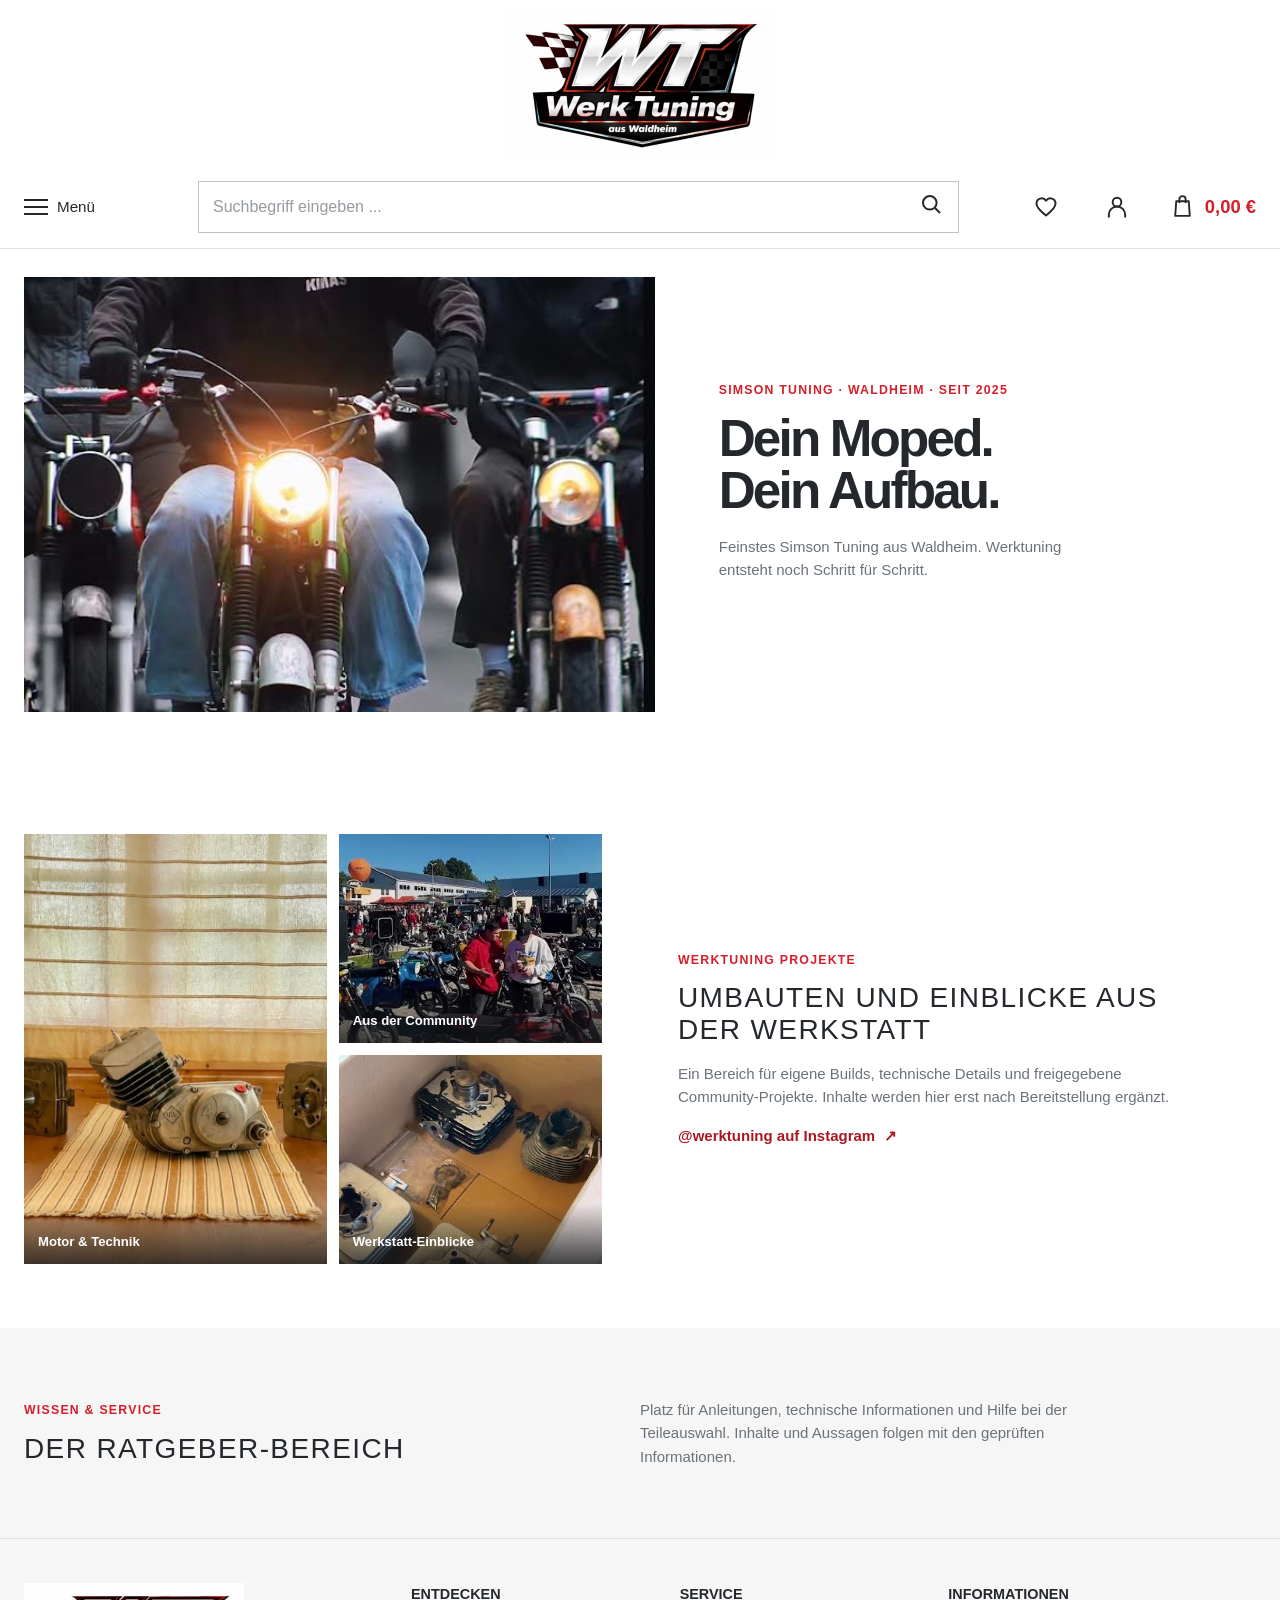
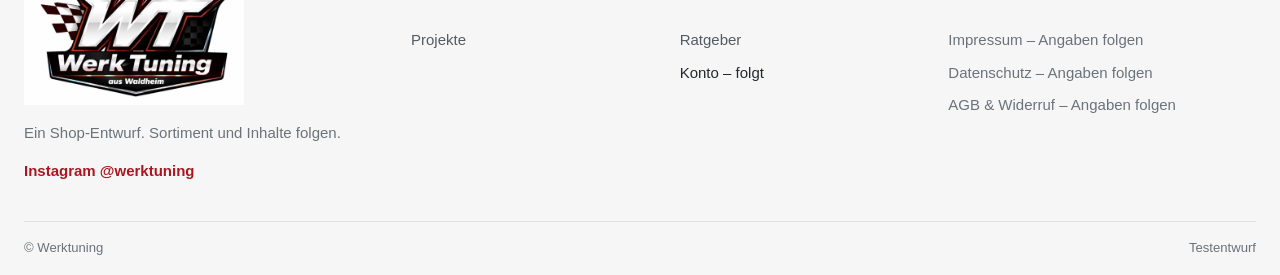
<file: index.html>
<!doctype html>
<html lang="de">
  <head>
    <meta charset="utf-8" />
    <meta name="viewport" content="width=device-width, initial-scale=1" />
    <meta
      name="description"
      content="Werktuning – ein erster Entwurf für einen Simson-Tuning-Shop."
    />
    <title>Werktuning | Simson Tuning &amp; Ersatzteile</title>
    <link rel="stylesheet" href="css/storefront.css?v=7" />
    <script type="module" src="js/site.js"></script>
  </head>
  <body>
    <div data-include="partials/site-header.html"></div>
    <main id="start">
      <div data-include="partials/home-hero.html"></div>
      <div data-include="partials/project-feature.html"></div>
      <div data-include="partials/service-info.html"></div>
    </main>
    <div data-include="partials/site-footer.html"></div>
    <div data-include="partials/cart-panel.html"></div>
    <div data-include="partials/search-notice.html"></div>
  </body>
</html>
</file>
<file: css/storefront.css>
:root {
  color-scheme: light;
  --ink: #24282d;
  --muted: #6b7279;
  --line: #dfe1e3;
  --paper: #fff;
  --soft: #f6f6f6;
  --accent: #d51f2a;
  --accent-dark: #aa1720;
  --silver: #bfc3c7;
  --check-dark: #25282b;
  --content: 1240px;
}

* { box-sizing: border-box; }

html { scroll-behavior: smooth; }

body {
  margin: 0;
  background: var(--paper);
  color: var(--ink);
  font-family: Inter, Verdana, sans-serif;
  font-size: 15px;
  line-height: 1.55;
}

button, input, select { font: inherit; }
button, a { -webkit-tap-highlight-color: transparent; }
a { color: inherit; text-decoration: none; }
button { color: inherit; }

.content-width {
  width: min(var(--content), calc(100% - 48px));
  margin-inline: auto;
}

.sr-only {
  position: absolute;
  width: 1px;
  height: 1px;
  padding: 0;
  margin: -1px;
  overflow: hidden;
  clip: rect(0, 0, 0, 0);
  white-space: nowrap;
  border: 0;
}

.site-header {
  position: relative;
  z-index: 20;
  background: #fff;
  border-bottom: 1px solid var(--line);
}

.wordmark {
  display: flex;
  justify-content: center;
  align-items: center;
  width: fit-content;
  margin: 0 auto;
  padding: 8px 16px;
}

.brand-image {
  display: block;
  width: min(270px, 68vw);
  aspect-ratio: 1.8;
  flex: 0 0 auto;
  object-fit: cover;
  object-position: center;
}

.header-row {
  position: relative;
  min-height: 82px;
  padding: 10px max(24px, calc((100% - 1320px) / 2));
  display: grid;
  grid-template-columns: 110px minmax(240px, 1fr) auto;
  align-items: center;
  gap: clamp(22px, 5vw, 72px);
}

.menu-toggle {
  position: absolute;
  left: max(24px, calc((100% - 1320px) / 2));
  top: 50%;
  margin: 0;
  transform: translateY(-50%);
}

.header-icon {
  min-width: 46px;
  min-height: 46px;
  padding: 8px;
  border: 0;
  background: transparent;
  color: var(--check-dark);
  display: inline-flex;
  align-items: center;
  justify-content: center;
  gap: 9px;
  cursor: pointer;
}

.menu-toggle {
  justify-content: flex-start;
  padding-left: 0;
}

.header-icon:hover, .header-icon:focus-visible { color: var(--accent); }

.hamburger {
  width: 24px;
  display: grid;
  gap: 5px;
}

.hamburger i {
  height: 2px;
  width: 100%;
  background: currentColor;
}

#menu-toggle[aria-expanded="true"] .hamburger {
  animation: hamburger-enter 280ms ease-out both;
}

@keyframes hamburger-enter {
  from { transform: translateX(-30px); }
  to { transform: translateX(0); }
}

.desktop-label { font-size: 0.95rem; }

.search {
  grid-column: 2;
  height: 52px;
  display: flex;
  border: 1px solid var(--silver);
  background: #fff;
}

.search:focus-within { outline: 2px solid rgba(213, 31, 42, 0.2); }

.search input {
  width: 100%;
  min-width: 0;
  padding: 0 14px;
  border: 0;
  outline: 0;
  color: var(--ink);
  font-size: 1rem;
}

.search input::placeholder { color: #969ba0; }

.search button {
  width: 54px;
  flex: 0 0 54px;
  border: 0;
  background: #fff;
  color: var(--check-dark);
  cursor: pointer;
}

.search button:hover { color: var(--accent); }
.search svg { width: 24px; height: 24px; fill: none; stroke: currentColor; stroke-width: 2; }

.quick-links {
  grid-column: 3;
  display: flex;
  align-items: center;
  gap: clamp(8px, 2vw, 30px);
}

.quick-links svg {
  width: 26px;
  height: 26px;
  fill: none;
  stroke: currentColor;
  stroke-width: 1.8;
  stroke-linecap: round;
  stroke-linejoin: round;
}

.cart-button {
  display: inline-flex;
  align-items: center;
  gap: 10px;
  padding: 8px 0 8px 4px;
  border: 0;
  background: transparent;
  cursor: pointer;
  white-space: nowrap;
}

.cart-button svg {
  width: 25px;
  height: 25px;
  fill: none;
  stroke: currentColor;
  stroke-width: 1.8;
  stroke-linecap: round;
  stroke-linejoin: round;
}

.button:disabled {
  cursor: not-allowed;
  opacity: 0.6;
}

.cart-button:hover .cart-total { color: var(--accent-dark); }
.cart-total { color: var(--accent); font-size: 1.15rem; font-weight: 700; }

.main-menu {
  display: none;
  justify-content: center;
  flex-wrap: wrap;
  gap: 8px 34px;
  padding: 16px 24px 20px;
  border-top: 1px solid var(--line);
}

.main-menu.is-open { display: flex; }
.main-menu a { font-weight: 700; }
.main-menu a:hover, .main-menu a:focus-visible { color: var(--accent); }

.hero {
  display: grid;
  grid-template-columns: minmax(0, 1.08fr) minmax(0, 0.92fr);
  align-items: center;
  gap: clamp(28px, 5vw, 64px);
  margin-top: 28px;
  margin-bottom: 58px;
}

.hero-art {
  position: relative;
  overflow: hidden;
  min-width: 0;
  aspect-ratio: 1.45;
  background: #22272c;
}

.hero-art img {
  display: block;
  width: 100%;
  height: 100%;
  object-fit: cover;
  object-position: center 54%;
}

.hero-copy {
  max-width: 560px;
  padding: 20px 0;
}

.eyebrow {
  margin: 0 0 12px;
  color: var(--accent);
  font-size: 0.77rem;
  font-weight: 700;
  letter-spacing: 0.1em;
  text-transform: uppercase;
}

h1, h2, h3, p { margin-top: 0; }
h1, h2, h3 { font-family: Inter, Verdana, sans-serif; }

.hero h1 {
  margin-bottom: 18px;
  font-size: clamp(2.4rem, 4vw, 4.1rem);
  line-height: 1.02;
  letter-spacing: -0.055em;
}

.hero-intro { max-width: 390px; margin-bottom: 26px; color: var(--muted); }

.button {
  min-height: 46px;
  display: inline-flex;
  align-items: center;
  justify-content: center;
  padding: 11px 22px;
  border: 1px solid transparent;
  font-weight: 700;
  transition: background-color 140ms ease, color 140ms ease, border-color 140ms ease;
}

.button-primary {
  position: relative;
  overflow: hidden;
  background: var(--check-dark);
  color: #fff;
}
.button-primary::after {
  content: "";
  position: absolute;
  right: 0;
  bottom: 0;
  left: 0;
  height: 3px;
  background: var(--accent);
  transform: scaleX(0);
  transform-origin: left;
  transition: transform 140ms ease;
}
.button-primary:hover, .button-primary:focus-visible { background: #111416; }
.button-primary:hover::after, .button-primary:focus-visible::after { transform: scaleX(1); }
.button-outline { border-color: #9da3a8; background: transparent; }
.button-outline:hover, .button-outline:focus-visible { border-color: var(--accent); color: var(--accent); }

.category-section { padding-bottom: 58px; }

.section-title {
  display: flex;
  align-items: end;
  justify-content: space-between;
  gap: 24px;
  margin-bottom: 22px;
}

.section-title .eyebrow { margin-bottom: 5px; }
.section-title h2, .editorial h2, .info-section h2, .contact-section h2 {
  margin: 0;
  font-size: 28px;
  font-weight: 500;
  line-height: 1.14;
  letter-spacing: 0.05em;
  text-transform: uppercase;
}

.text-link { color: var(--accent-dark); font-weight: 700; white-space: nowrap; }
.text-link span { padding-left: 5px; }
.text-link:hover { text-decoration: underline; }

.category-grid {
  display: grid;
  grid-template-columns: repeat(4, minmax(0, 1fr));
  gap: 18px;
}

.category-card { min-width: 0; }
.category-image {
  position: relative;
  overflow: hidden;
  min-height: 190px;
  display: grid;
  place-items: center;
  background: #f1f2f3;
  color: #969ba0;
  font-size: 0.83rem;
}

.category-image::after {
  content: "";
  position: absolute;
  right: 0;
  bottom: 0;
  width: 36px;
  height: 18px;
  background:
    conic-gradient(var(--check-dark) 25%, #fff 0 50%, var(--check-dark) 0 75%, #fff 0)
    0 0 / 12px 12px;
  opacity: 0.75;
}

.category-card:hover .category-image::after { background-color: var(--accent); }

.category-name {
  min-height: 58px;
  display: flex;
  justify-content: space-between;
  align-items: center;
  gap: 12px;
  padding: 12px 2px;
  border-bottom: 1px solid var(--line);
  font-weight: 700;
}

.category-name span { color: var(--accent); font-size: 1.2rem; }
.category-card:hover .category-name { color: var(--accent-dark); }

.catalog-section {
  padding: 48px 0 56px;
  background: var(--soft);
}

.catalog-tools { display: flex; align-items: center; gap: 10px; color: var(--muted); }
.catalog-tools select { min-height: 40px; padding: 0 12px; border: 1px solid var(--line); background: white; color: #858b90; }

.catalog-empty {
  min-height: 235px;
  display: flex;
  flex-direction: column;
  align-items: center;
  justify-content: center;
  padding: 30px;
  border: 1px solid var(--line);
  background: #fff;
  text-align: center;
}

.empty-mark { color: var(--accent); font-size: 2.2rem; line-height: 1; }
.catalog-empty h3 { margin: 12px 0 6px; font-size: 1.2rem; }
.catalog-empty p { max-width: 510px; margin: 0; color: var(--muted); }

.editorial {
  display: grid;
  grid-template-columns: 1fr 1fr;
  align-items: center;
  gap: clamp(28px, 6vw, 76px);
  padding-top: 64px;
  padding-bottom: 64px;
}

.editorial-art {
  min-width: 0;
  height: clamp(340px, 35vw, 430px);
  display: grid;
  grid-template-columns: 1.15fr 1fr;
  grid-template-rows: repeat(2, minmax(0, 1fr));
  gap: 12px;
}

.project-photo {
  position: relative;
  min-width: 0;
  min-height: 0;
  overflow: hidden;
  margin: 0;
  background: #e8e9ea;
}

.project-photo-engine { grid-row: 1 / 3; }

.project-photo img {
  display: block;
  width: 100%;
  height: 100%;
  object-fit: cover;
  transition: transform 220ms ease;
}

.project-photo:hover img { transform: scale(1.025); }

.project-photo figcaption {
  position: absolute;
  right: 0;
  bottom: 0;
  left: 0;
  padding: 28px 14px 12px;
  background: linear-gradient(transparent, rgba(20, 23, 26, 0.78));
  color: #fff;
  font-size: 0.82rem;
  font-weight: 700;
}

.editorial-copy { max-width: 500px; }
.editorial-copy h2 { margin-bottom: 16px; }
.editorial-copy > p:not(.eyebrow) { color: var(--muted); }

.info-section { background: var(--soft); }

.info-inner {
  min-height: 210px;
  display: grid;
  grid-template-columns: 1fr 1fr auto;
  align-items: center;
  gap: 36px;
  padding-top: 36px;
  padding-bottom: 36px;
}

.info-inner > p { max-width: 450px; margin: 0; color: var(--muted); }

.contact-section {
  display: flex;
  justify-content: space-between;
  align-items: center;
  gap: 30px;
  padding-top: 58px;
  padding-bottom: 58px;
}

.contact-section > div { max-width: 640px; }
.contact-section h2 { margin-bottom: 12px; }
.contact-section p:not(.eyebrow) { margin: 0; color: var(--muted); }

.site-footer {
  padding: 44px 0 0;
  background: var(--soft);
  border-top: 1px solid var(--line);
}

.footer-main {
  display: grid;
  grid-template-columns: 1.5fr 1fr 1fr 1.3fr;
  gap: 32px;
  padding-bottom: 38px;
}

.footer-wordmark { justify-content: flex-start; margin: 0; padding: 0 0 16px; }
.footer-wordmark .brand-image { width: 220px; }
.instagram-link { color: var(--accent-dark) !important; font-weight: 700; }
.footer-brand p, .legal-links span { color: var(--muted); }
.footer-main h2 { margin-bottom: 14px; font-size: 0.9rem; text-transform: uppercase; }
.footer-main > div:not(.footer-brand) { display: flex; flex-direction: column; align-items: flex-start; gap: 9px; }
.footer-main a:not(.wordmark) { color: #545b61; }
.footer-main a:hover { color: var(--accent); }
.footer-bottom {
  min-height: 54px;
  display: flex;
  align-items: center;
  justify-content: space-between;
  gap: 18px;
  border-top: 1px solid #dfe1e3;
  color: var(--muted);
  font-size: 0.82rem;
}

.cart-panel {
  position: fixed;
  z-index: 50;
  top: 0;
  right: 0;
  width: min(390px, 100%);
  height: 100dvh;
  padding: 26px;
  background: #fff;
  box-shadow: -10px 0 40px rgba(0, 0, 0, 0.14);
  transform: translateX(105%);
  transition: transform 180ms ease;
}

.cart-panel.is-open { transform: translateX(0); }
.cart-panel[aria-hidden="true"] { visibility: hidden; }
.cart-panel[aria-hidden="false"] { visibility: visible; }

.cart-panel-head { display: flex; align-items: center; justify-content: space-between; gap: 16px; border-bottom: 1px solid var(--line); }
.cart-panel-head h2 { font-size: 1.35rem; }
.cart-panel-head button { padding: 6px 0; border: 0; background: transparent; color: var(--accent-dark); cursor: pointer; }
.cart-panel > p { margin: 28px 0 8px; font-weight: 700; }
.cart-panel > small { color: var(--muted); }

.search-notice {
  position: fixed;
  z-index: 100;
  left: 50%;
  bottom: 20px;
  max-width: calc(100% - 32px);
  padding: 12px 18px;
  background: #252a2e;
  color: white;
  opacity: 0;
  pointer-events: none;
  transform: translate(-50%, 10px);
  transition: opacity 140ms ease, transform 140ms ease;
}

.search-notice.is-visible { opacity: 1; transform: translate(-50%, 0); }

:focus-visible { outline: 2px solid var(--accent); outline-offset: 3px; }

@media (max-width: 900px) {
  .header-row { grid-template-columns: 74px minmax(180px, 1fr) auto; gap: 18px; padding-inline: 24px; }
  .quick-links { gap: 8px; }
  .quick-links .header-icon { min-width: 38px; }
  .cart-total { font-size: 1rem; }
  .category-grid { grid-template-columns: repeat(2, minmax(0, 1fr)); }
  .info-inner { grid-template-columns: 1fr 1fr; }
  .info-inner .button { justify-self: start; }
  .footer-main { grid-template-columns: repeat(2, minmax(0, 1fr)); }
}

@media (max-width: 600px) {
  .content-width { width: min(var(--content), calc(100% - 32px)); }
  .wordmark { padding: 5px 12px; }
  .brand-image { width: min(230px, 64vw); }
  .header-row { min-height: 68px; grid-template-columns: 42px minmax(0, 1fr) 42px; gap: 8px; padding: 8px 16px; }
  .menu-toggle { left: 16px; min-width: 40px; min-height: 42px; padding: 5px 0; }
  .desktop-label { display: none; }
  .search { height: 44px; }
  .search input { padding: 0 10px; font-size: 0.88rem; }
  .search button { width: 40px; flex-basis: 40px; }
  .search svg { width: 21px; height: 21px; }
  .quick-links { display: flex; justify-content: flex-end; }
  .quick-links .header-icon { display: none; }
  .cart-button { padding: 6px; }
  .cart-total { display: none; }
  .main-menu { flex-direction: column; gap: 0; padding: 6px 22px 14px; }
  .main-menu a { padding: 10px 0; border-top: 1px solid var(--line); }
  .hero { grid-template-columns: 1fr; gap: 0; margin-top: 16px; margin-bottom: 42px; }
  .hero-art { min-height: 210px; aspect-ratio: 1.55; }
  .hero-copy { width: 100%; padding-top: 24px; }
  .hero h1 { font-size: 2.8rem; }
  .section-title { align-items: flex-start; flex-direction: column; gap: 12px; }
  .category-grid { gap: 12px; }
  .category-image { min-height: 130px; }
  .category-name { align-items: flex-start; min-height: 65px; font-size: 0.9rem; }
  .catalog-section { padding: 36px 0; }
  .catalog-tools { width: 100%; justify-content: space-between; }
  .catalog-tools select { flex: 1; }
  .editorial { grid-template-columns: 1fr; gap: 24px; padding-top: 42px; padding-bottom: 42px; }
  .editorial-art { height: 280px; gap: 8px; }
  .info-inner { min-height: 0; grid-template-columns: 1fr; gap: 14px; padding-top: 34px; padding-bottom: 34px; }
  .contact-section { align-items: flex-start; flex-direction: column; padding-top: 42px; padding-bottom: 42px; }
  .footer-main { grid-template-columns: 1fr 1fr; gap: 28px 18px; }
  .footer-brand, .legal-links { grid-column: 1 / -1; }
  .footer-bottom { align-items: flex-start; flex-direction: column; justify-content: center; padding-top: 12px; padding-bottom: 12px; }
}

@media (prefers-reduced-motion: reduce) {
  *, *::before, *::after {
    scroll-behavior: auto !important;
    transition-duration: 0.01ms !important;
  }
}
</file>
